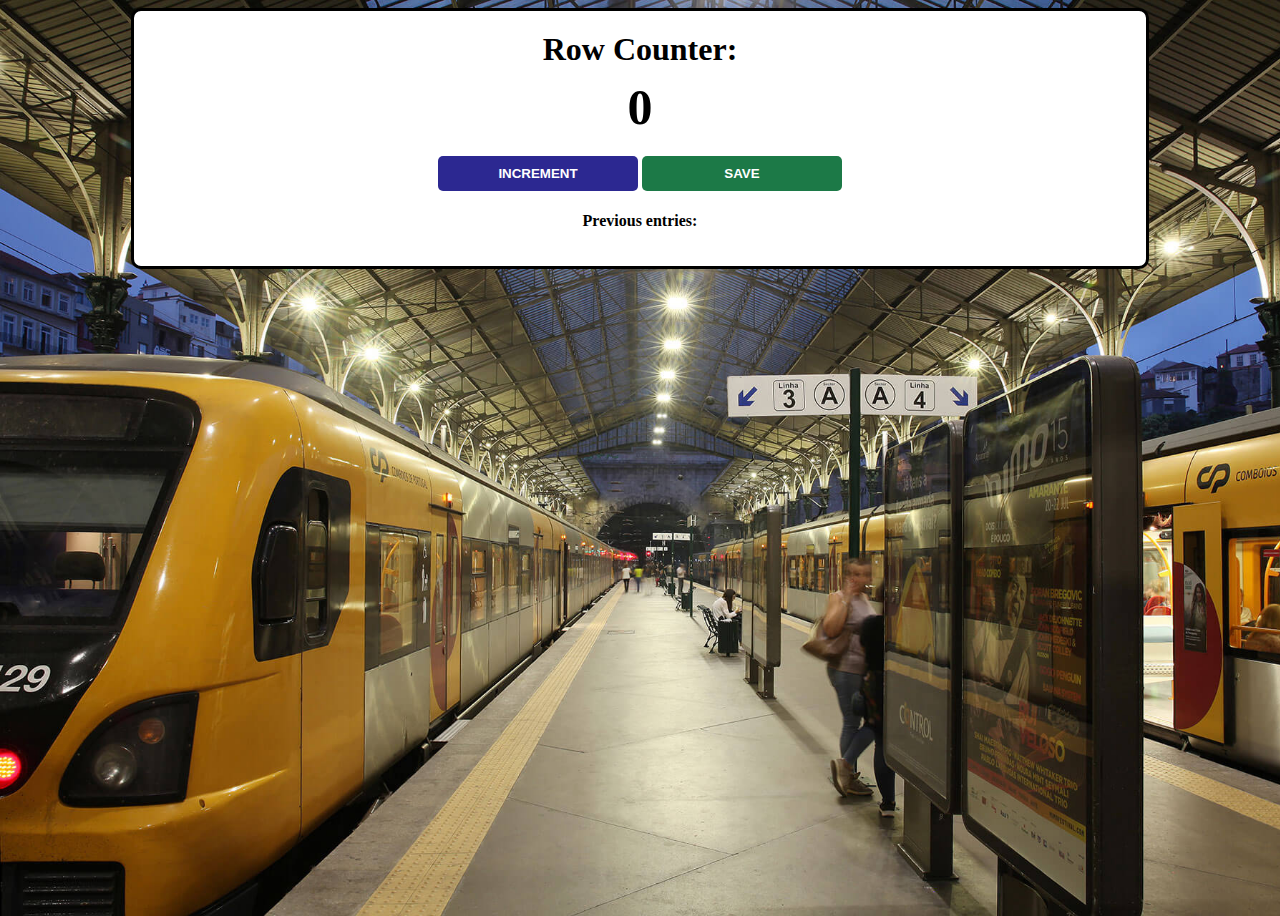
<file: src/js/counter/index.html>
<!DOCTYPE html>
<html lang="en">
  <head>
    <meta charset="UTF-8">
    <link href="styles.css" rel="stylesheet">
  </head>
  <body>
    <div class="container">
      <h1>Row Counter:</h1>
      <h2 id="count-el">0</h2>
      <button id="increment-btn" onclick="increment()">INCREMENT</button>
      <button id="save-btn" onclick="save()">SAVE</button>
      <p id="save-el">Previous entries: </p>
      <script src="index.js">
      </script>
    </div>
  </body>
</html>
</file>
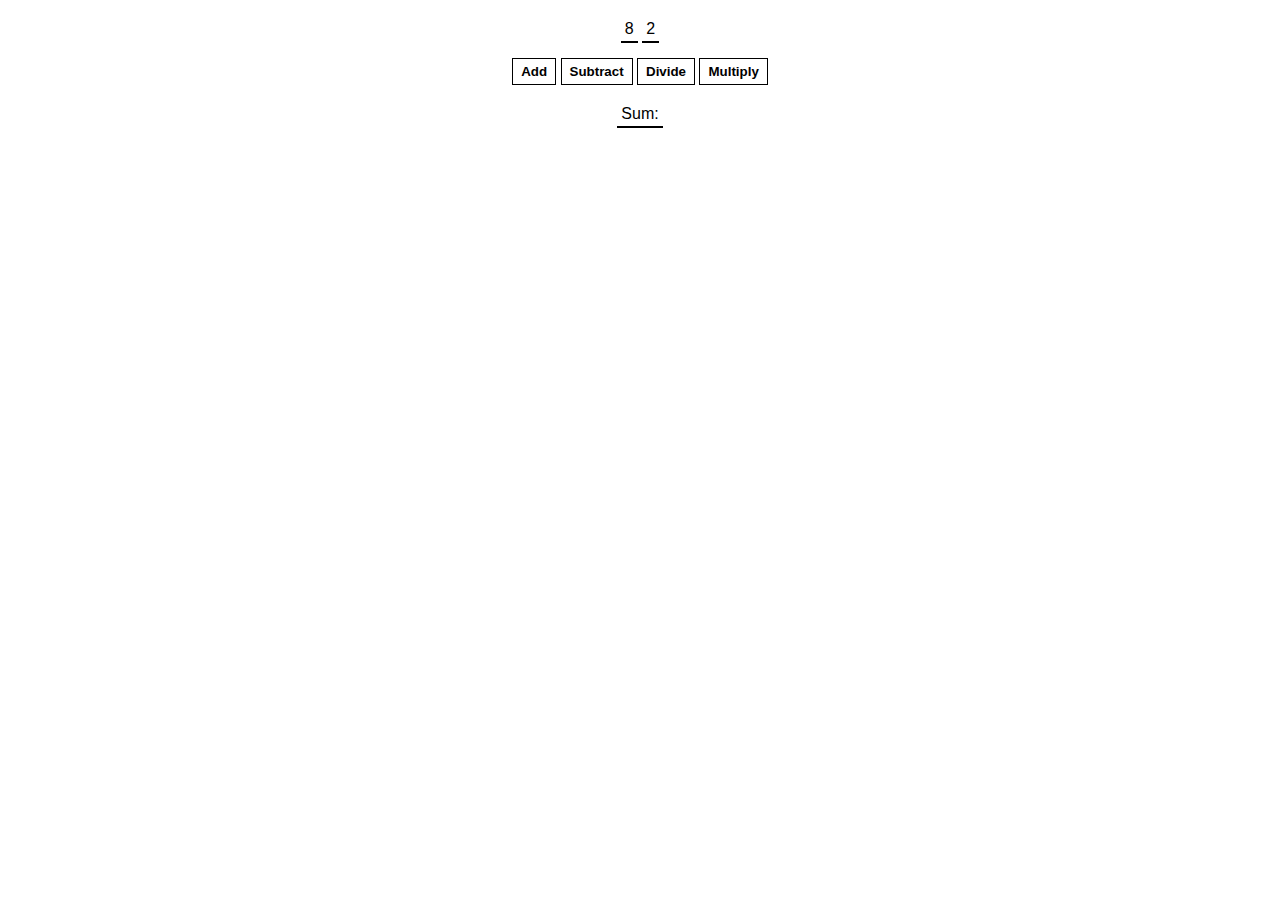
<file: src/js/practice/calculator/index.html>
<!DOCTYPE html>
<html lang="en">
  <head>
    <meta charset="UTF-8">
    <link href="index.css" rel="stylesheet">
  </head>
  <body>
    <span id="num1-el"></span>
    <span id="num2-el"></span>
    <br>
    <button onclick="add()">Add</button>
    <button onclick="subtract()">Subtract</button>
    <button onclick="divide()">Divide</button>
    <button onclick="multiply()">Multiply</button>
    <br>
    <span id="sum-el">Sum: </span>
    <script src="index.js"></script>
  </body>
</html>
</file>
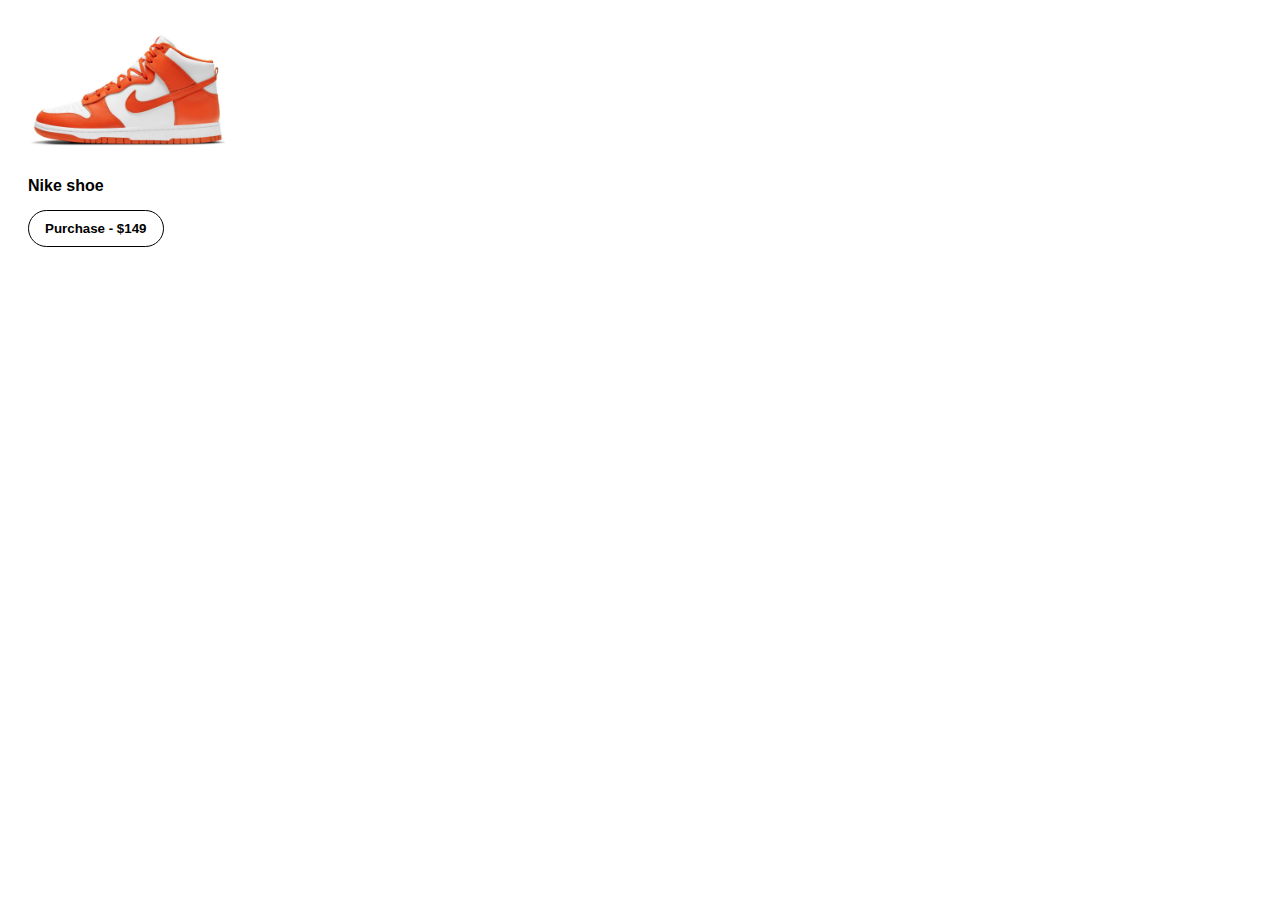
<file: src/js/practice/errorMessage/index.html>
<!DOCTYPE html>
<html lang="en">
  <head>
    <meta charset="UTF-8">
    <link rel="stylesheet" href="index.css">
  </head>
  <body>
    <img src="../../images/nike.webp" alt="Nike shoe">
    <p>Nike shoe</p>
    <button onclick="errorMessage()">Purchase - $149</button>
    <p id="error"></p>
    <script src="index.js"></script>
  </body>
</html>
</file>
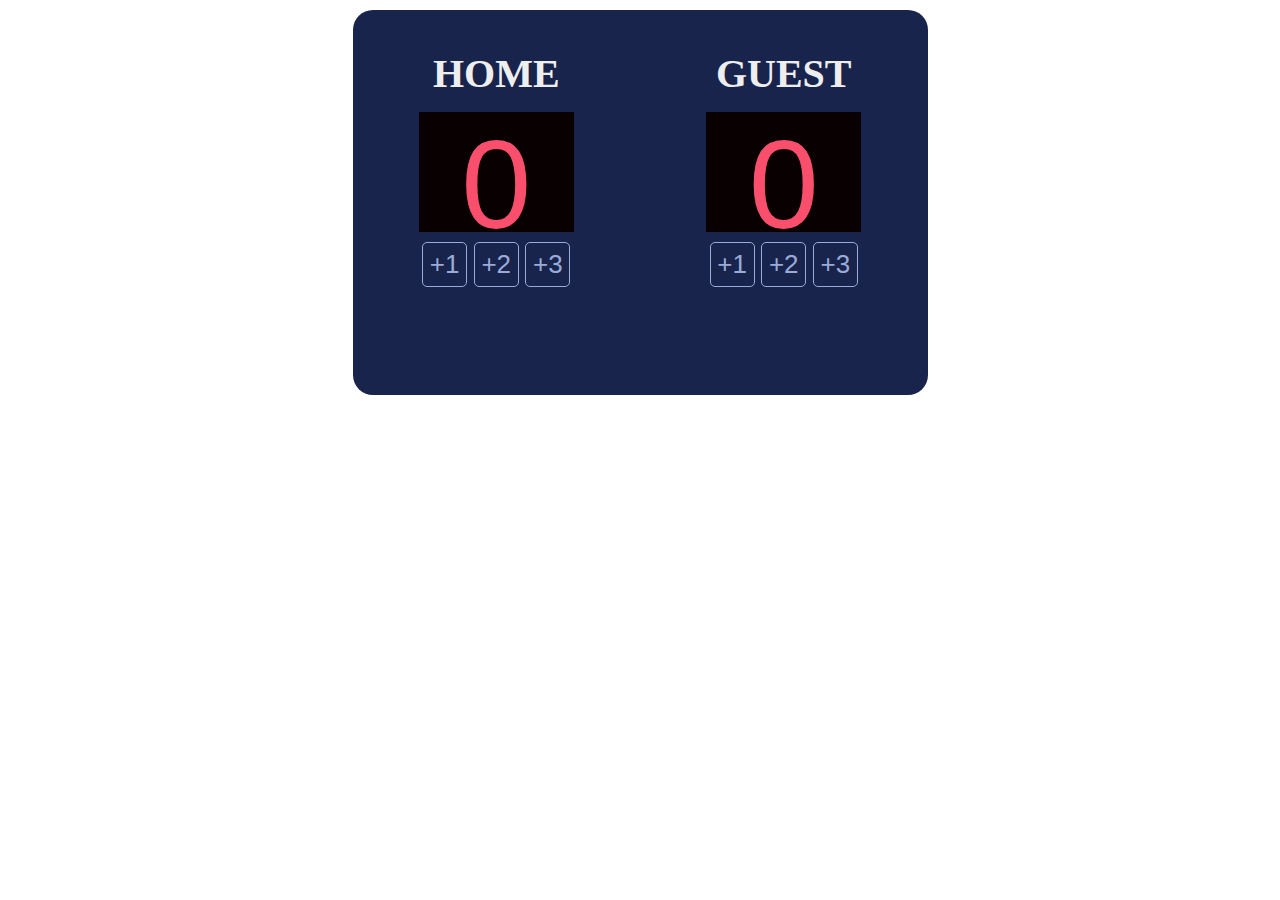
<file: src/js/practice/soloScratch/index.html>
<html>
  <head>
    <link rel="stylesheet" href="index.css">
    <link href="http://fonts.cdnfonts.com/css/cursed-timer-ulil" rel="stylesheet">
  </head>
  <body>
    <div class="container">
      <div>
        <h3 class="board-title">HOME</h3>
        <div class="count">
         <h2 class="number" id="home-el">0</h2>
        </div>
        <div class="add-point">
          <button class="points" onclick="plusOneHome()">+1</button>
          <button class="points" onclick="plusTwoHome()">+2</button>
          <button class="points" onclick="plusThreeHome()">+3</button>
        </div>
      </div>
      <div>
        <h3 class="board-title">GUEST</h3>
        <div class="count">
          <h2 class="number" id="guest-el">0</h2>
        </div>
        <div class="add-point">
          <button class="points" onclick="plusOneGuest()">+1</button>
          <button class="points" onclick="plusTwoGuest()">+2</button>
          <button class="points" onclick="plusThreeGuest()">+3</button>
        </div>
      </div>
    </div>
    <script src="index.js"></script>
  </body>
</html>
</file>
<file: src/js/counter/styles.css>
body {
    background-image: url("../images/railwaystations-metros-porto-portugal-schreder-dexo-dexo-neos-porto-sao-bento-gare-img_0942.jpg");
    background-size: cover;
    font-weight: bold;
    text-align: center;
    height: 100vh;
}

.container {
    background: white;
    width: 80%;
    margin: auto;
    padding: 10px 0 20px 0 ;
    border: 3px solid black;
    border-radius: 10px;
}

h1 {
    margin-top: 10px;
    margin-bottom: 10px;
}

h2 {
    font-size: 50px;
    margin-top: 0;
    margin-bottom: 20px;
}

button {
    border: none;
    padding-top: 10px;
    padding-bottom: 10px;
    color: white;
    font-weight: bold;
    width: 200px;
    margin-bottom: 5px;
    border-radius: 5px;
}

#increment-btn {
    background: #2c2891;
}

#save-btn {
    background: #1c7947;
}
</file>
<file: src/js/practice/calculator/index.css>
body {
    font-family: Arial, Helvetica, sans-serif;
    padding: 20px 0;
    margin: 0;
    text-align: center;
}

span {
    border-bottom: 2px solid black;
    padding: 4px;
}

button {
    margin: 20px 0;
    background: white;
    color: black;
    border: 1px solid black;
    font-weight: bold;
    cursor: pointer;
    padding: 5px 8px;
}
</file>
<file: src/js/practice/errorMessage/index.css>
body {
    background: white;
    font-family: Arial, Helvetica, sans-serif;
    padding: 20px;
}

img {
    width: 200px;
    display: block;
}
p {
    font-weight: 600;
    margin-bottom: 5px;
}
button {
    background: white;
    color: black;
    margin-top: 10px;
    border: 1px solid black;
    padding: 10px 16px;
    font-weight: bold;
    cursor: pointer;
    border-radius: 20px;
}

#error {
    color: red;
    font-weight: 200;
}
</file>
<file: src/js/practice/soloScratch/index.css>
body {
    margin: 0;
}

.container {
    display: flex;
    justify-content: space-around;
    background: #19244d;
    width: 575px;
    height: 385px;
    border-radius: 20px;
    margin: 10px auto;
}

.board-title {
    color: #EEEEEE;
    font-family: Verdana, serif;
    font-size: 40px;
    font-weight: bold;
    margin-bottom: 10px;
    display: flex;
    justify-content: center;
    align-items: center;
}

.count {
    background: #080001;
    display: flex;
    align-items: center;
    justify-content: center;
    width: 155px;
    height: 120px;
    margin-top: 15px;
}

.number {
    color: #F94F6D;
    display: flex;
    align-items: center;
    justify-content: center;
    font-family: 'Cursed Timer ULiL', sans-serif;
    font-size: 126px;
    font-weight: normal;
    padding-top: 25px;
}

.add-point {
    display: flex;
    justify-content: space-around;
}

.points {
    color: #9AABD8;
    background: #19244d;
    border: 1px solid #9AABD8;
    border-radius: 5px;
    width: 45px;
    height: 45px;
    font-family: 'Cursed Timer ULiL', sans-serif;
    margin-top: 10px ;
    font-size: 26px;
    display: flex;
    justify-content: center;
    align-items: center;
}
</file>
